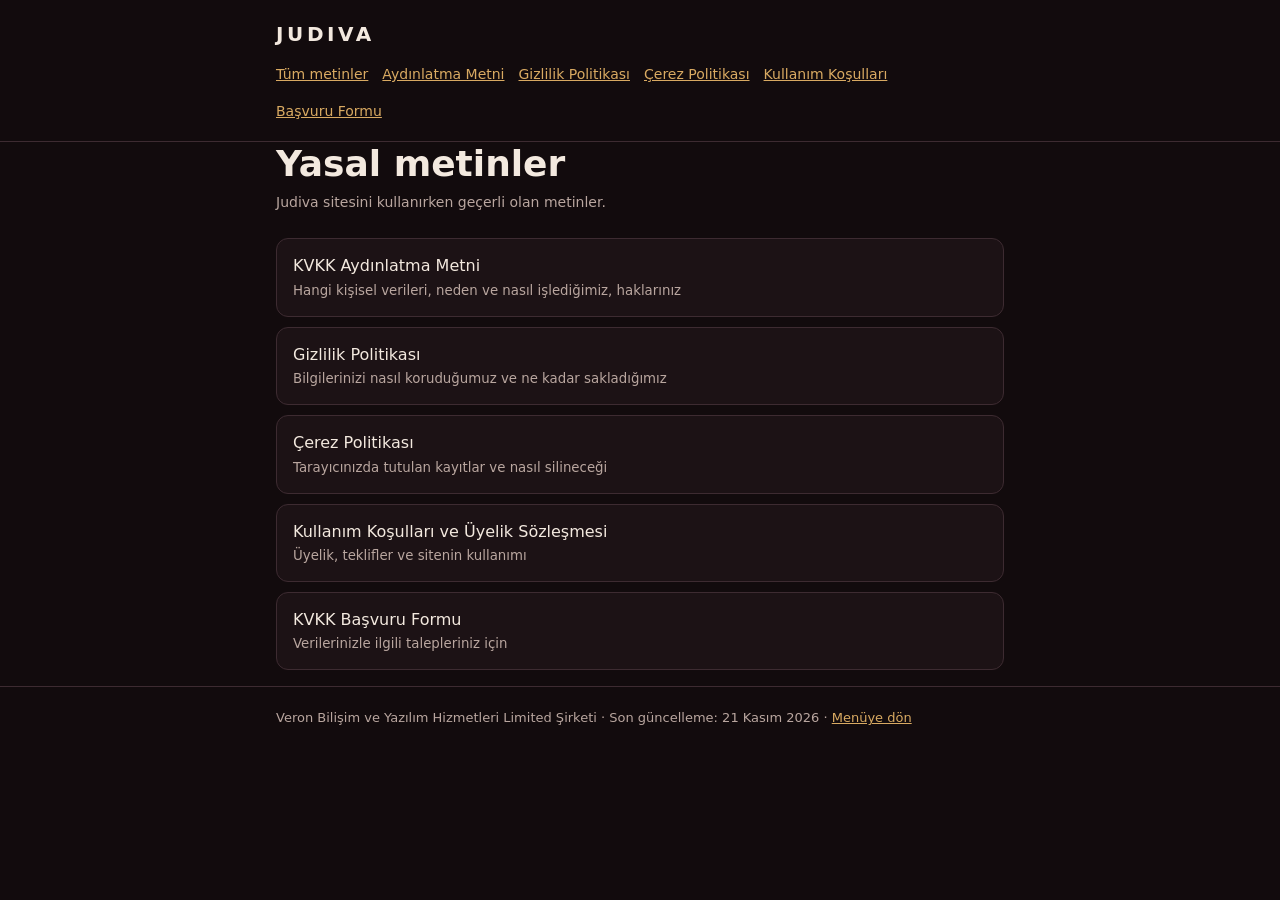
<file: yasal/index.html>
<!doctype html>
<html lang="tr">
<head>
<meta charset="utf-8">
<meta name="viewport" content="width=device-width, initial-scale=1">
<meta name="description" content="Judiva KVKK aydınlatma metni, gizlilik ve çerez politikası, kullanım koşulları.">
<meta name="theme-color" content="#120b0d">
<title>Yasal Metinler · Judiva</title>
<link rel="icon" href="../j-icon-192.png?v=2" type="image/png" sizes="192x192">
<link rel="stylesheet" href="yasal.css?v=2">
</head>
<body>
<header><div class="wrap"><a class="home" href="../#menu">JUDIVA</a><nav aria-label="Yasal metinler"><a href="./">Tüm metinler</a><a href="aydinlatma-metni.html">Aydınlatma Metni</a><a href="gizlilik-politikasi.html">Gizlilik Politikası</a><a href="cerez-politikasi.html">Çerez Politikası</a><a href="kullanim-kosullari.html">Kullanım Koşulları</a><a href="basvuru-formu.html">Başvuru Formu</a></nav></div></header>
<main class="wrap">
<h1>Yasal metinler</h1>
<p class="meta">Judiva sitesini kullanırken geçerli olan metinler.</p>
<ul class="list">
<li><a href="aydinlatma-metni.html">KVKK Aydınlatma Metni<small>Hangi kişisel verileri, neden ve nasıl işlediğimiz, haklarınız</small></a></li>
<li><a href="gizlilik-politikasi.html">Gizlilik Politikası<small>Bilgilerinizi nasıl koruduğumuz ve ne kadar sakladığımız</small></a></li>
<li><a href="cerez-politikasi.html">Çerez Politikası<small>Tarayıcınızda tutulan kayıtlar ve nasıl silineceği</small></a></li>
<li><a href="kullanim-kosullari.html">Kullanım Koşulları ve Üyelik Sözleşmesi<small>Üyelik, teklifler ve sitenin kullanımı</small></a></li>
<li><a href="basvuru-formu.html">KVKK Başvuru Formu<small>Verilerinizle ilgili talepleriniz için</small></a></li>
</ul>
</main>
<footer><div class="wrap"><span data-k="unvan">[Şirket unvanı]</span> · Son güncelleme: <span data-k="guncelleme"></span> · <a href="../#menu">Menüye dön</a></div></footer>
<script src="bilgiler.js?v=2"></script>
</body>
</html>
</file>
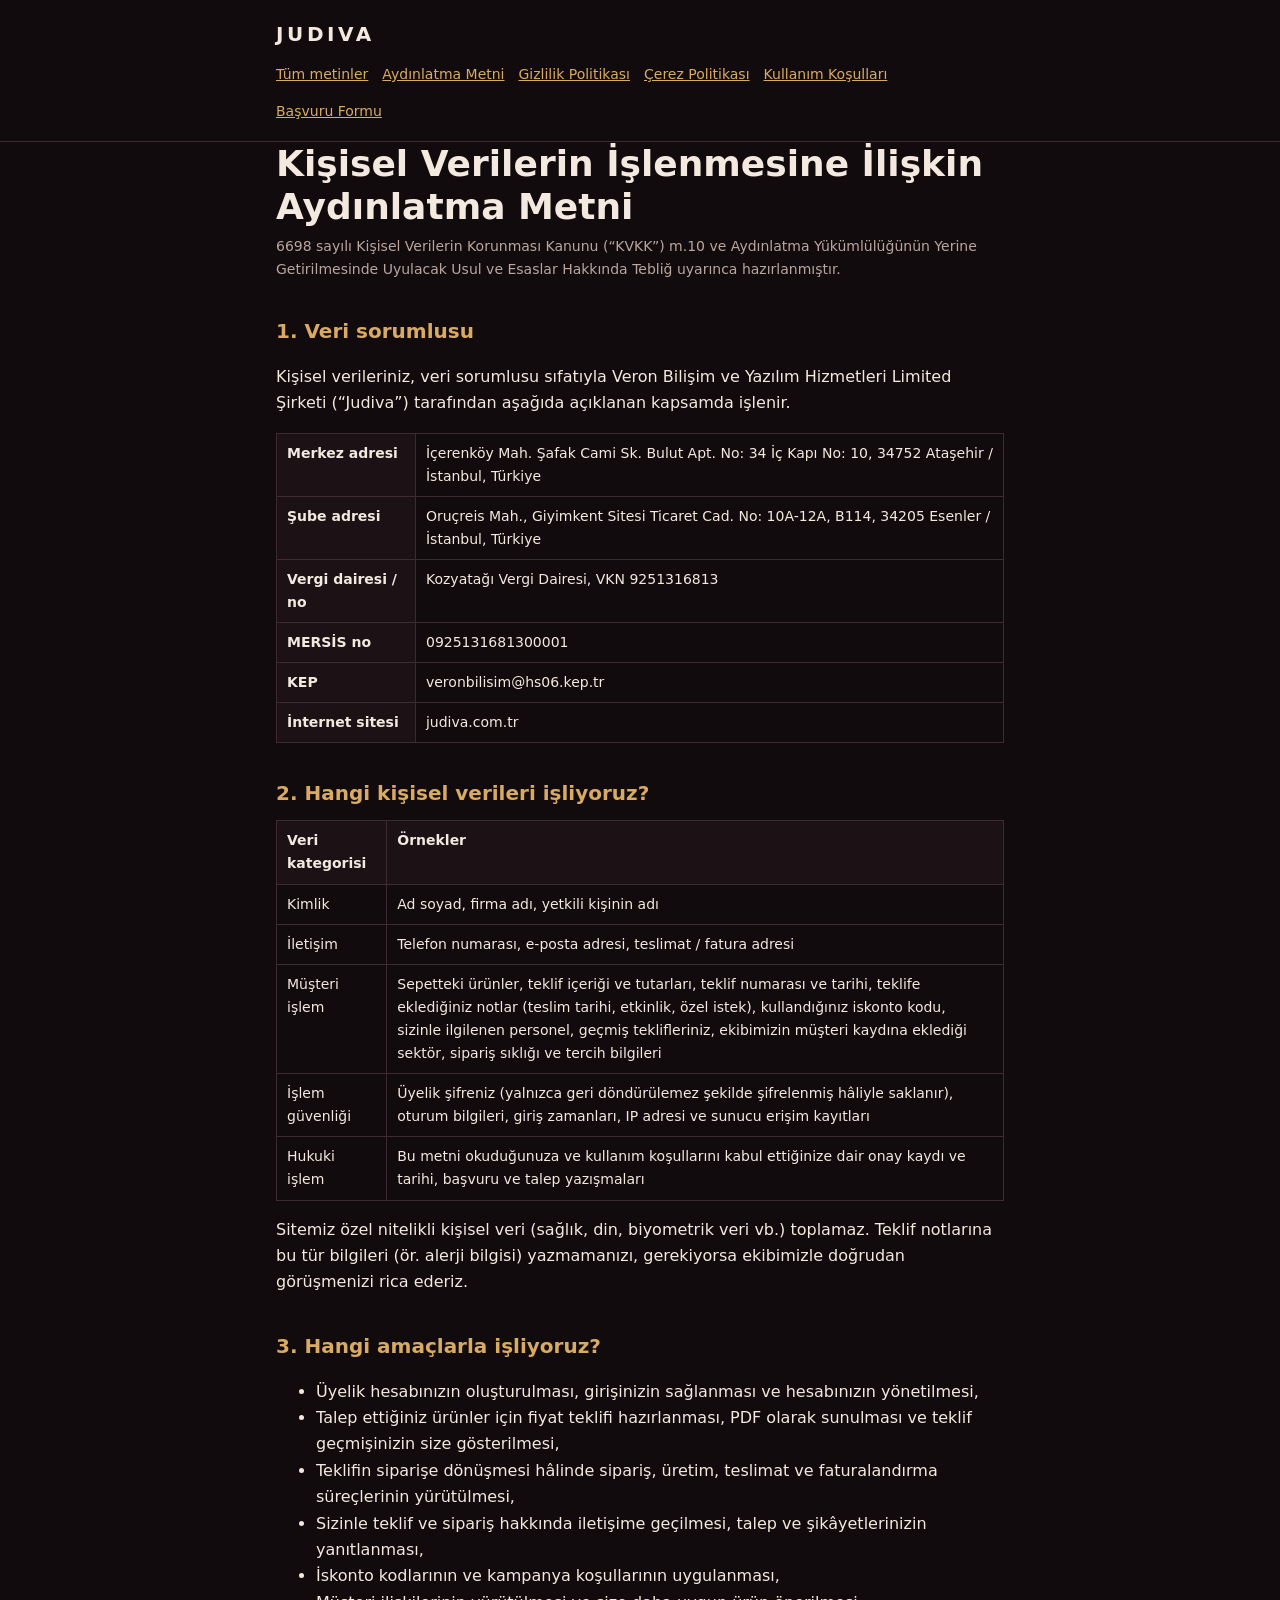
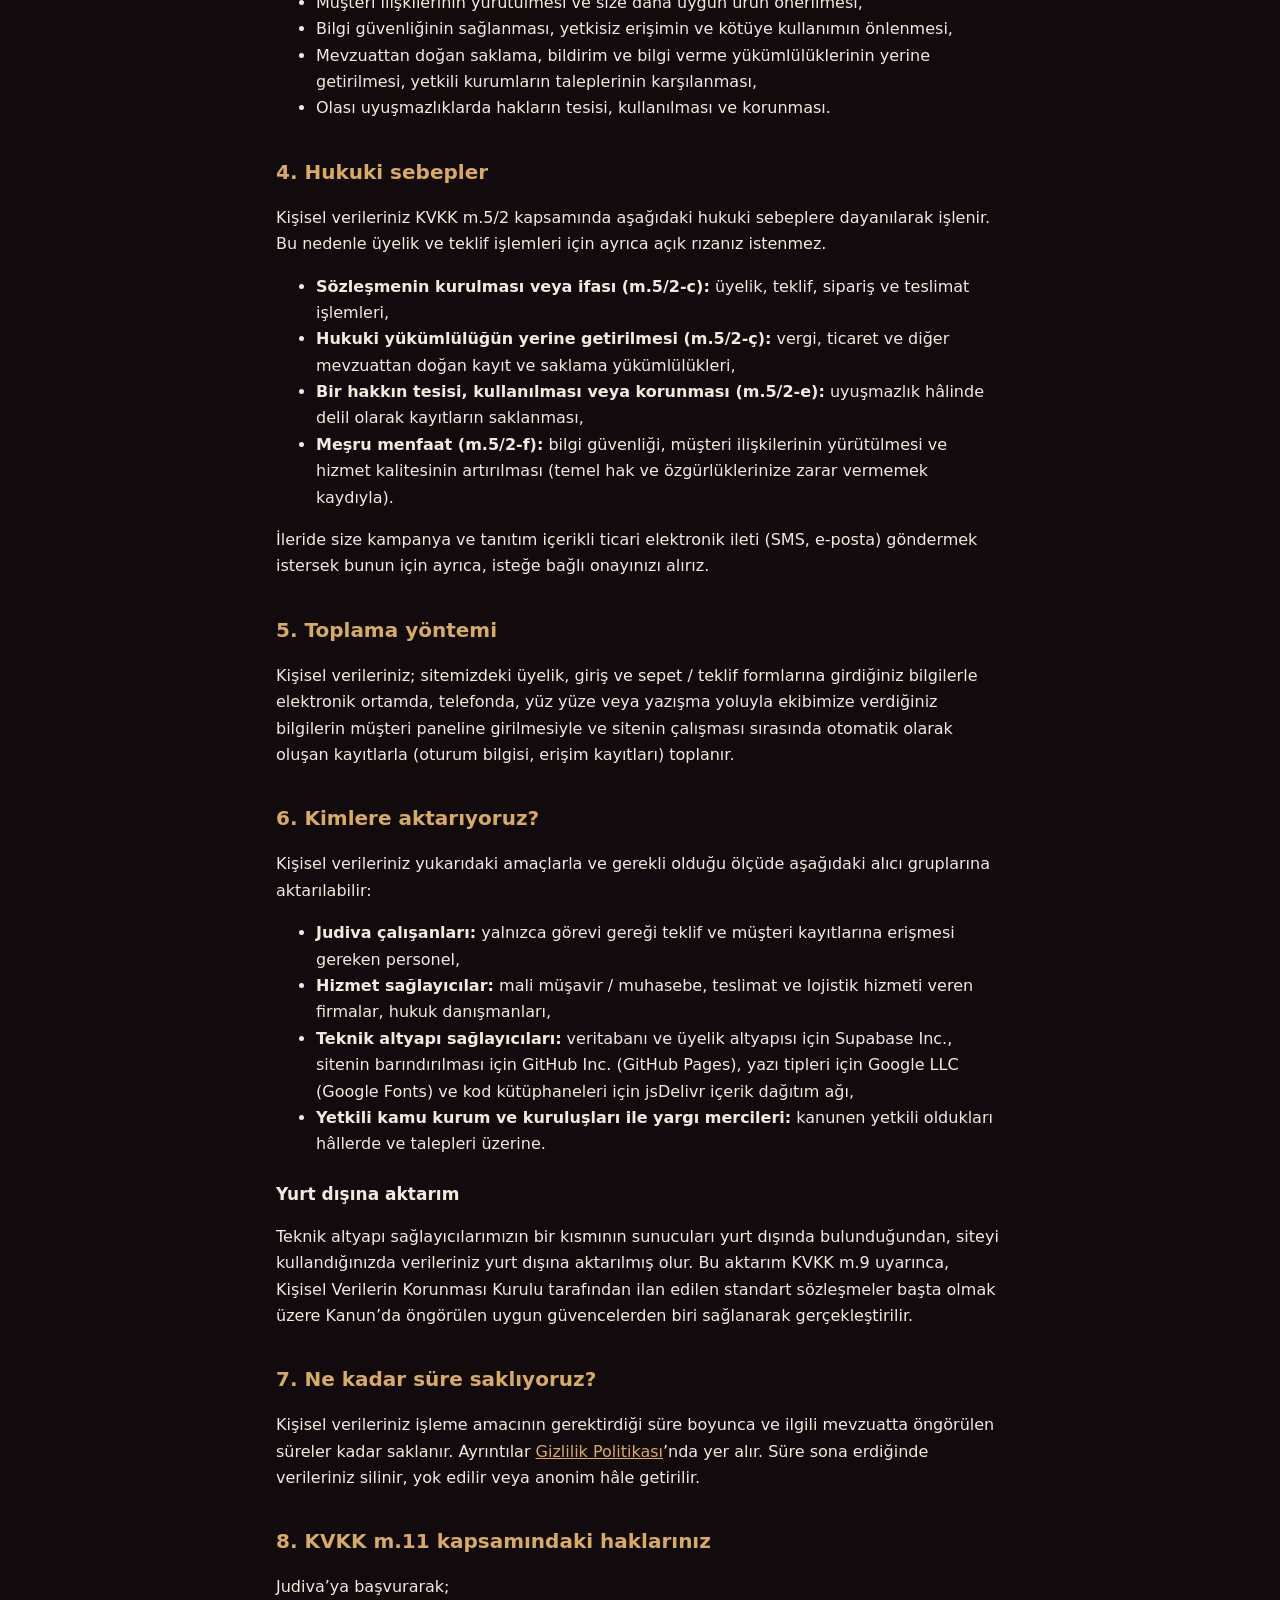
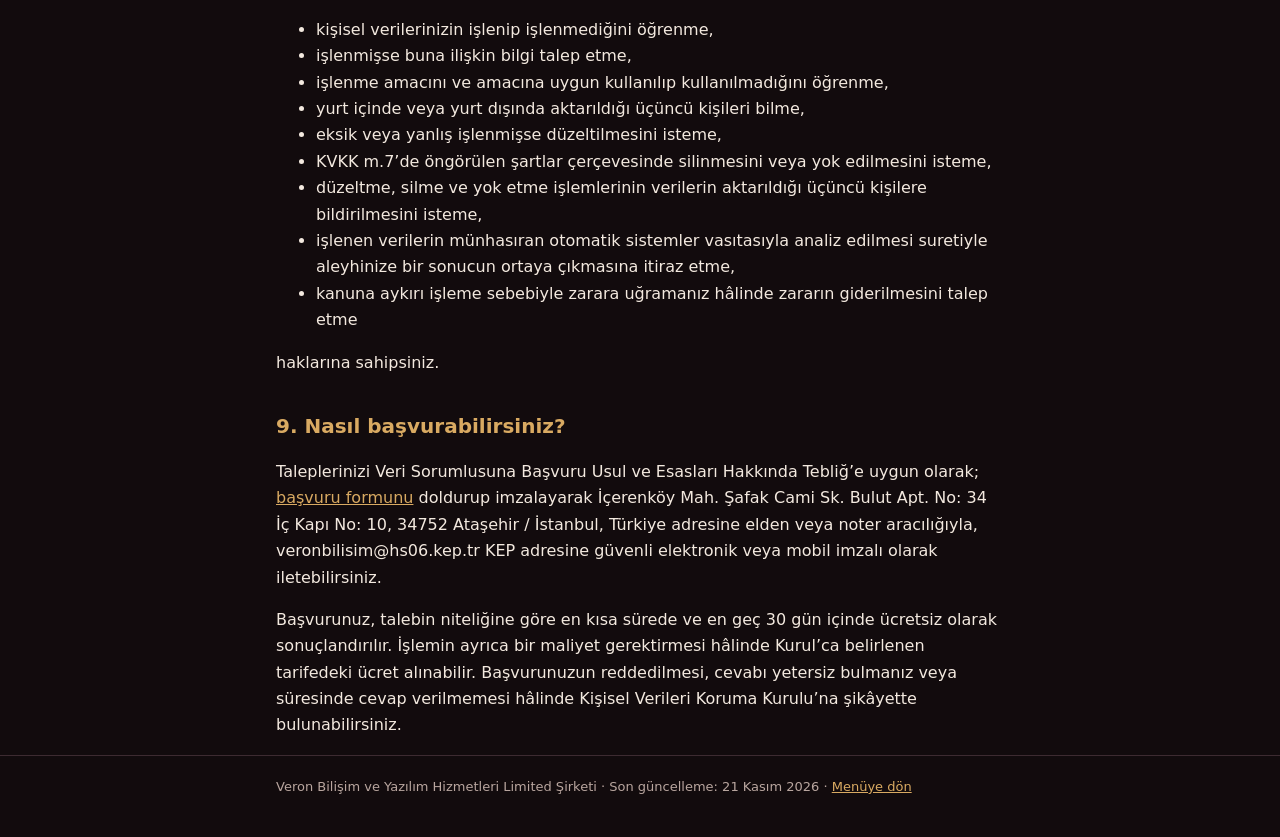
<file: yasal/aydinlatma-metni.html>
<!doctype html>
<html lang="tr">
<head>
<meta charset="utf-8">
<meta name="viewport" content="width=device-width, initial-scale=1">
<meta name="description" content="Judiva kişisel verilerin işlenmesine ilişkin aydınlatma metni (6698 sayılı KVKK m.10).">
<meta name="theme-color" content="#120b0d">
<title>KVKK Aydınlatma Metni · Judiva</title>
<link rel="icon" href="../j-icon-192.png?v=2" type="image/png" sizes="192x192">
<link rel="stylesheet" href="yasal.css?v=2">
</head>
<body>
<header><div class="wrap"><a class="home" href="../#menu">JUDIVA</a><nav aria-label="Yasal metinler"><a href="./">Tüm metinler</a><a href="aydinlatma-metni.html" aria-current="page">Aydınlatma Metni</a><a href="gizlilik-politikasi.html">Gizlilik Politikası</a><a href="cerez-politikasi.html">Çerez Politikası</a><a href="kullanim-kosullari.html">Kullanım Koşulları</a><a href="basvuru-formu.html">Başvuru Formu</a></nav></div></header>
<main class="wrap">
<h1>Kişisel Verilerin İşlenmesine İlişkin Aydınlatma Metni</h1>
<p class="meta">6698 sayılı Kişisel Verilerin Korunması Kanunu (“KVKK”) m.10 ve Aydınlatma Yükümlülüğünün Yerine Getirilmesinde Uyulacak Usul ve Esaslar Hakkında Tebliğ uyarınca hazırlanmıştır.</p>

<h2>1. Veri sorumlusu</h2>
<p>Kişisel verileriniz, veri sorumlusu sıfatıyla <span data-k="unvan">[Şirket unvanı]</span> (“Judiva”) tarafından aşağıda açıklanan kapsamda işlenir.</p>
<table>
<tr><th>Merkez adresi</th><td><span data-k="adres">[Adres]</span></td></tr>
<tr><th>Şube adresi</th><td><span data-k="sube">[Şube adresi]</span></td></tr>
<tr><th>Vergi dairesi / no</th><td><span data-k="vergi">[Vergi dairesi ve numarası]</span></td></tr>
<tr><th>MERSİS no</th><td><span data-k="mersis">[MERSİS no]</span></td></tr>
<tr><th>KEP</th><td><span data-k="kep">[KEP adresi]</span></td></tr>
<tr><th>İnternet sitesi</th><td>judiva.com.tr</td></tr>
</table>

<h2>2. Hangi kişisel verileri işliyoruz?</h2>
<table>
<tr><th>Veri kategorisi</th><th>Örnekler</th></tr>
<tr><td>Kimlik</td><td>Ad soyad, firma adı, yetkili kişinin adı</td></tr>
<tr><td>İletişim</td><td>Telefon numarası, e-posta adresi, teslimat / fatura adresi</td></tr>
<tr><td>Müşteri işlem</td><td>Sepetteki ürünler, teklif içeriği ve tutarları, teklif numarası ve tarihi, teklife eklediğiniz notlar (teslim tarihi, etkinlik, özel istek), kullandığınız iskonto kodu, sizinle ilgilenen personel, geçmiş teklifleriniz, ekibimizin müşteri kaydına eklediği sektör, sipariş sıklığı ve tercih bilgileri</td></tr>
<tr><td>İşlem güvenliği</td><td>Üyelik şifreniz (yalnızca geri döndürülemez şekilde şifrelenmiş hâliyle saklanır), oturum bilgileri, giriş zamanları, IP adresi ve sunucu erişim kayıtları</td></tr>
<tr><td>Hukuki işlem</td><td>Bu metni okuduğunuza ve kullanım koşullarını kabul ettiğinize dair onay kaydı ve tarihi, başvuru ve talep yazışmaları</td></tr>
</table>
<p>Sitemiz özel nitelikli kişisel veri (sağlık, din, biyometrik veri vb.) toplamaz. Teklif notlarına bu tür bilgileri (ör. alerji bilgisi) yazmamanızı, gerekiyorsa ekibimizle doğrudan görüşmenizi rica ederiz.</p>

<h2>3. Hangi amaçlarla işliyoruz?</h2>
<ul>
<li>Üyelik hesabınızın oluşturulması, girişinizin sağlanması ve hesabınızın yönetilmesi,</li>
<li>Talep ettiğiniz ürünler için fiyat teklifi hazırlanması, PDF olarak sunulması ve teklif geçmişinizin size gösterilmesi,</li>
<li>Teklifin siparişe dönüşmesi hâlinde sipariş, üretim, teslimat ve faturalandırma süreçlerinin yürütülmesi,</li>
<li>Sizinle teklif ve sipariş hakkında iletişime geçilmesi, talep ve şikâyetlerinizin yanıtlanması,</li>
<li>İskonto kodlarının ve kampanya koşullarının uygulanması,</li>
<li>Müşteri ilişkilerinin yürütülmesi ve size daha uygun ürün önerilmesi,</li>
<li>Bilgi güvenliğinin sağlanması, yetkisiz erişimin ve kötüye kullanımın önlenmesi,</li>
<li>Mevzuattan doğan saklama, bildirim ve bilgi verme yükümlülüklerinin yerine getirilmesi, yetkili kurumların taleplerinin karşılanması,</li>
<li>Olası uyuşmazlıklarda hakların tesisi, kullanılması ve korunması.</li>
</ul>

<h2>4. Hukuki sebepler</h2>
<p>Kişisel verileriniz KVKK m.5/2 kapsamında aşağıdaki hukuki sebeplere dayanılarak işlenir. Bu nedenle üyelik ve teklif işlemleri için ayrıca açık rızanız istenmez.</p>
<ul>
<li><b>Sözleşmenin kurulması veya ifası (m.5/2-c):</b> üyelik, teklif, sipariş ve teslimat işlemleri,</li>
<li><b>Hukuki yükümlülüğün yerine getirilmesi (m.5/2-ç):</b> vergi, ticaret ve diğer mevzuattan doğan kayıt ve saklama yükümlülükleri,</li>
<li><b>Bir hakkın tesisi, kullanılması veya korunması (m.5/2-e):</b> uyuşmazlık hâlinde delil olarak kayıtların saklanması,</li>
<li><b>Meşru menfaat (m.5/2-f):</b> bilgi güvenliği, müşteri ilişkilerinin yürütülmesi ve hizmet kalitesinin artırılması (temel hak ve özgürlüklerinize zarar vermemek kaydıyla).</li>
</ul>
<p>İleride size kampanya ve tanıtım içerikli ticari elektronik ileti (SMS, e-posta) göndermek istersek bunun için ayrıca, isteğe bağlı onayınızı alırız.</p>

<h2>5. Toplama yöntemi</h2>
<p>Kişisel verileriniz; sitemizdeki üyelik, giriş ve sepet / teklif formlarına girdiğiniz bilgilerle elektronik ortamda, telefonda, yüz yüze veya yazışma yoluyla ekibimize verdiğiniz bilgilerin müşteri paneline girilmesiyle ve sitenin çalışması sırasında otomatik olarak oluşan kayıtlarla (oturum bilgisi, erişim kayıtları) toplanır.</p>

<h2>6. Kimlere aktarıyoruz?</h2>
<p>Kişisel verileriniz yukarıdaki amaçlarla ve gerekli olduğu ölçüde aşağıdaki alıcı gruplarına aktarılabilir:</p>
<ul>
<li><b>Judiva çalışanları:</b> yalnızca görevi gereği teklif ve müşteri kayıtlarına erişmesi gereken personel,</li>
<li><b>Hizmet sağlayıcılar:</b> mali müşavir / muhasebe, teslimat ve lojistik hizmeti veren firmalar, hukuk danışmanları,</li>
<li><b>Teknik altyapı sağlayıcıları:</b> veritabanı ve üyelik altyapısı için Supabase Inc., sitenin barındırılması için GitHub Inc. (GitHub Pages), yazı tipleri için Google LLC (Google Fonts) ve kod kütüphaneleri için jsDelivr içerik dağıtım ağı,</li>
<li><b>Yetkili kamu kurum ve kuruluşları ile yargı mercileri:</b> kanunen yetkili oldukları hâllerde ve talepleri üzerine.</li>
</ul>
<h3>Yurt dışına aktarım</h3>
<p>Teknik altyapı sağlayıcılarımızın bir kısmının sunucuları yurt dışında bulunduğundan, siteyi kullandığınızda verileriniz yurt dışına aktarılmış olur. Bu aktarım KVKK m.9 uyarınca, Kişisel Verilerin Korunması Kurulu tarafından ilan edilen standart sözleşmeler başta olmak üzere Kanun’da öngörülen uygun güvencelerden biri sağlanarak gerçekleştirilir.</p>

<h2>7. Ne kadar süre saklıyoruz?</h2>
<p>Kişisel verileriniz işleme amacının gerektirdiği süre boyunca ve ilgili mevzuatta öngörülen süreler kadar saklanır. Ayrıntılar <a href="gizlilik-politikasi.html#saklama">Gizlilik Politikası</a>’nda yer alır. Süre sona erdiğinde verileriniz silinir, yok edilir veya anonim hâle getirilir.</p>

<h2>8. KVKK m.11 kapsamındaki haklarınız</h2>
<p>Judiva’ya başvurarak;</p>
<ul>
<li>kişisel verilerinizin işlenip işlenmediğini öğrenme,</li>
<li>işlenmişse buna ilişkin bilgi talep etme,</li>
<li>işlenme amacını ve amacına uygun kullanılıp kullanılmadığını öğrenme,</li>
<li>yurt içinde veya yurt dışında aktarıldığı üçüncü kişileri bilme,</li>
<li>eksik veya yanlış işlenmişse düzeltilmesini isteme,</li>
<li>KVKK m.7’de öngörülen şartlar çerçevesinde silinmesini veya yok edilmesini isteme,</li>
<li>düzeltme, silme ve yok etme işlemlerinin verilerin aktarıldığı üçüncü kişilere bildirilmesini isteme,</li>
<li>işlenen verilerin münhasıran otomatik sistemler vasıtasıyla analiz edilmesi suretiyle aleyhinize bir sonucun ortaya çıkmasına itiraz etme,</li>
<li>kanuna aykırı işleme sebebiyle zarara uğramanız hâlinde zararın giderilmesini talep etme</li>
</ul>
<p>haklarına sahipsiniz.</p>

<h2 id="basvuru">9. Nasıl başvurabilirsiniz?</h2>
<p>Taleplerinizi Veri Sorumlusuna Başvuru Usul ve Esasları Hakkında Tebliğ’e uygun olarak; <a href="basvuru-formu.html">başvuru formunu</a> doldurup imzalayarak <span data-k="adres">[Adres]</span> adresine elden veya noter aracılığıyla, <span data-k="kep">[KEP adresi]</span> KEP adresine güvenli elektronik veya mobil imzalı olarak iletebilirsiniz.</p>
<p>Başvurunuz, talebin niteliğine göre en kısa sürede ve en geç 30 gün içinde ücretsiz olarak sonuçlandırılır. İşlemin ayrıca bir maliyet gerektirmesi hâlinde Kurul’ca belirlenen tarifedeki ücret alınabilir. Başvurunuzun reddedilmesi, cevabı yetersiz bulmanız veya süresinde cevap verilmemesi hâlinde Kişisel Verileri Koruma Kurulu’na şikâyette bulunabilirsiniz.</p>
</main>
<footer><div class="wrap"><span data-k="unvan">[Şirket unvanı]</span> · Son güncelleme: <span data-k="guncelleme"></span> · <a href="../#menu">Menüye dön</a></div></footer>
<script src="bilgiler.js?v=2"></script>
</body>
</html>
</file>
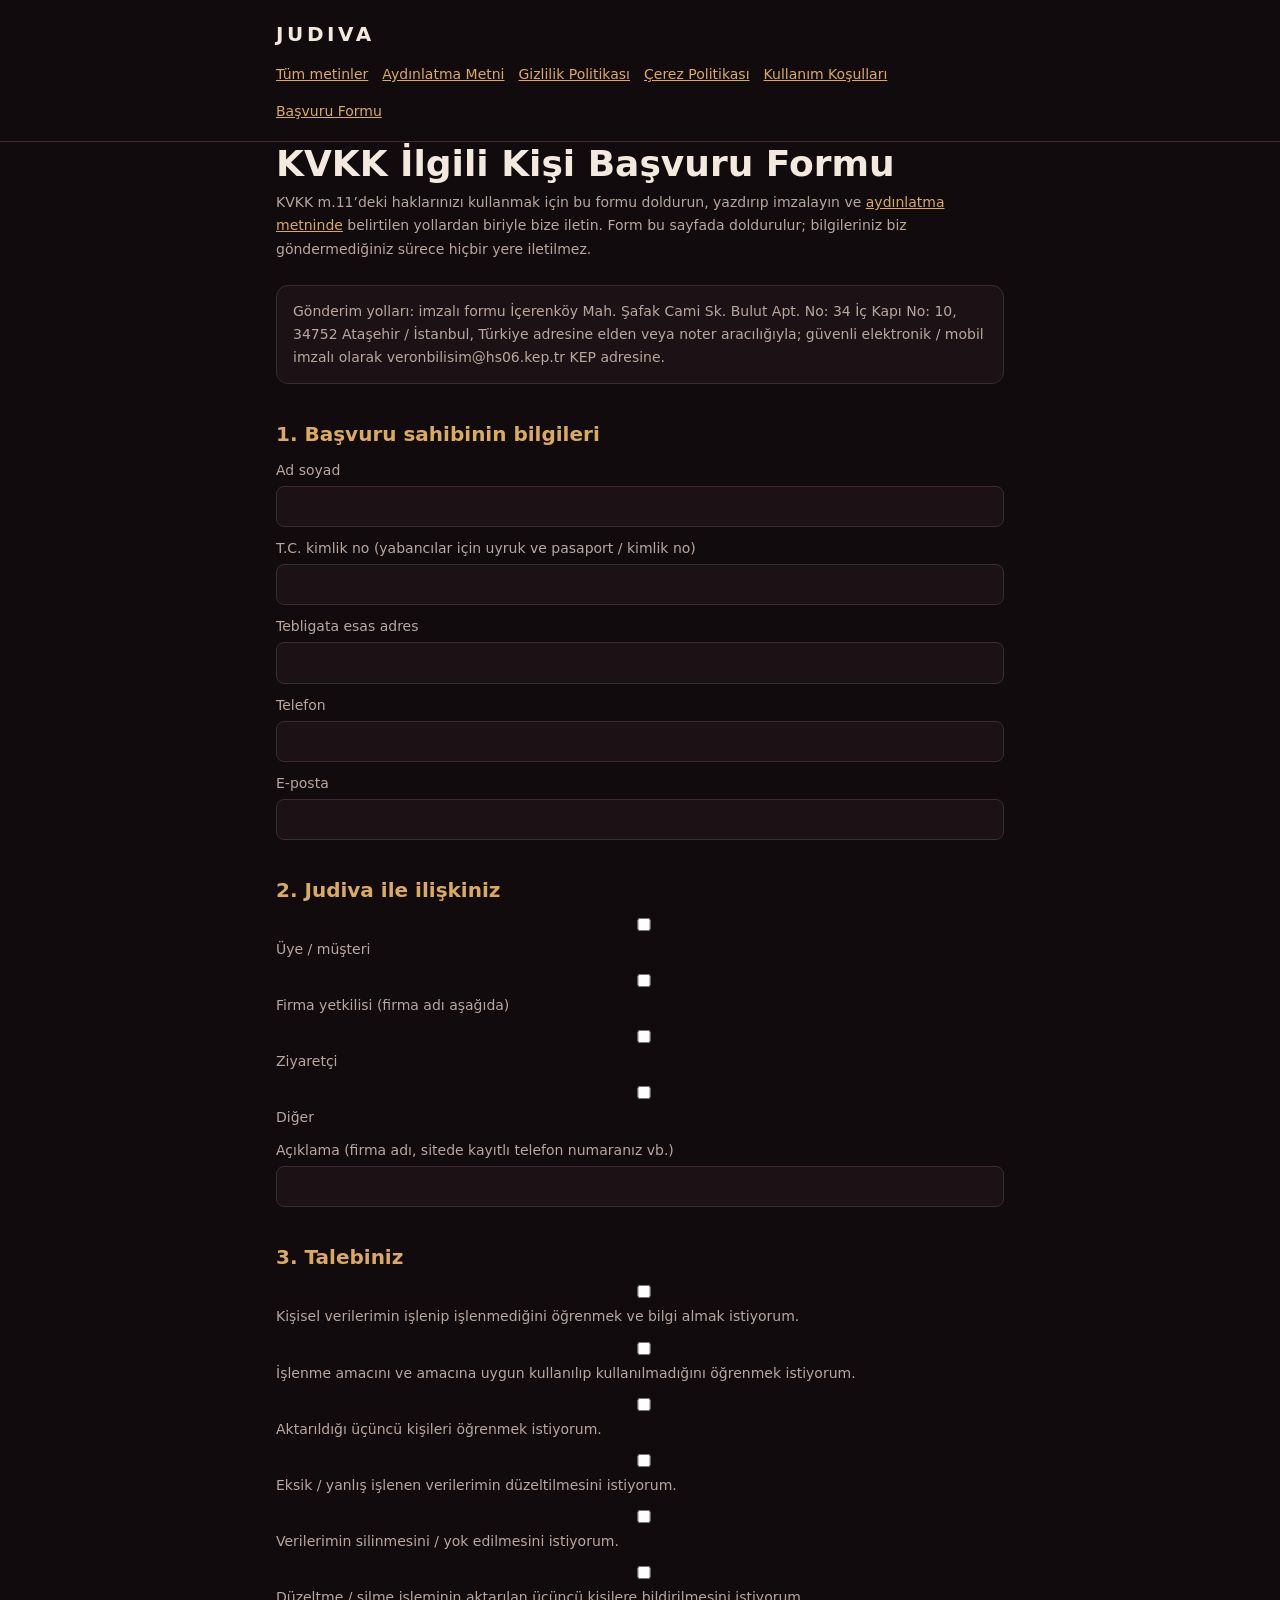
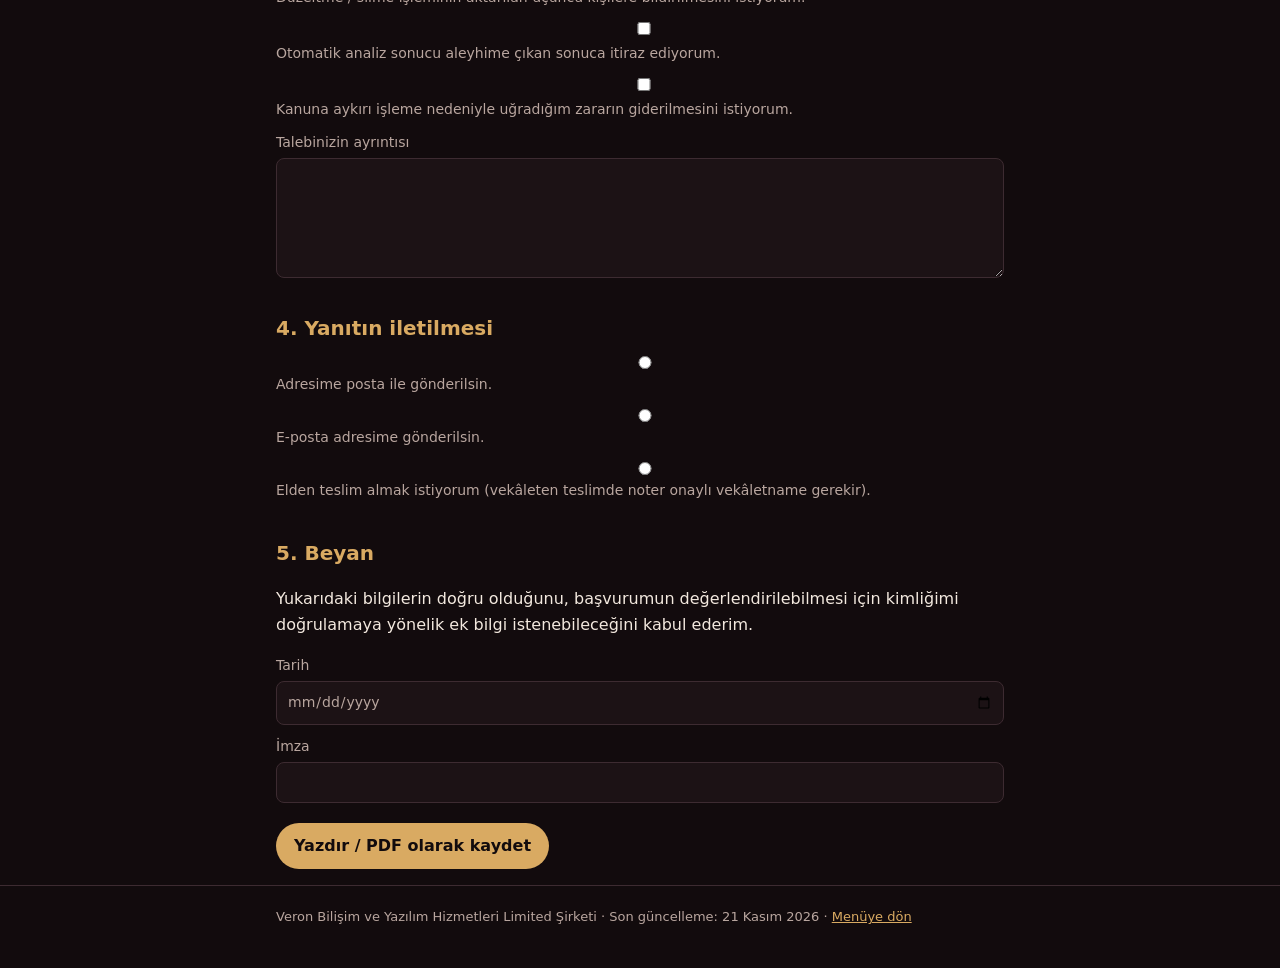
<file: yasal/basvuru-formu.html>
<!doctype html>
<html lang="tr">
<head>
<meta charset="utf-8">
<meta name="viewport" content="width=device-width, initial-scale=1">
<meta name="description" content="KVKK m.11 kapsamında veri sorumlusuna başvuru formu.">
<meta name="theme-color" content="#120b0d">
<title>KVKK Başvuru Formu · Judiva</title>
<link rel="icon" href="../j-icon-192.png?v=2" type="image/png" sizes="192x192">
<link rel="stylesheet" href="yasal.css?v=2">
</head>
<body>
<header><div class="wrap"><a class="home" href="../#menu">JUDIVA</a><nav aria-label="Yasal metinler"><a href="./">Tüm metinler</a><a href="aydinlatma-metni.html">Aydınlatma Metni</a><a href="gizlilik-politikasi.html">Gizlilik Politikası</a><a href="cerez-politikasi.html">Çerez Politikası</a><a href="kullanim-kosullari.html">Kullanım Koşulları</a><a href="basvuru-formu.html" aria-current="page">Başvuru Formu</a></nav></div></header>
<main class="wrap">
<h1>KVKK İlgili Kişi Başvuru Formu</h1>
<p class="meta">KVKK m.11’deki haklarınızı kullanmak için bu formu doldurun, yazdırıp imzalayın ve <a href="aydinlatma-metni.html#basvuru">aydınlatma metninde</a> belirtilen yollardan biriyle bize iletin. Form bu sayfada doldurulur; bilgileriniz biz göndermediğiniz sürece hiçbir yere iletilmez.</p>

<div class="note no-print">Gönderim yolları: imzalı formu <span data-k="adres">[Adres]</span> adresine elden veya noter aracılığıyla; güvenli elektronik / mobil imzalı olarak <span data-k="kep">[KEP adresi]</span> KEP adresine.</div>

<h2>1. Başvuru sahibinin bilgileri</h2>
<div class="form-grid">
<label>Ad soyad<input autocomplete="name"></label>
<label>T.C. kimlik no (yabancılar için uyruk ve pasaport / kimlik no)<input inputmode="numeric"></label>
<label>Tebligata esas adres<input autocomplete="street-address"></label>
<label>Telefon<input inputmode="tel" autocomplete="tel"></label>
<label>E-posta<input inputmode="email" autocomplete="email"></label>
</div>

<h2>2. Judiva ile ilişkiniz</h2>
<div class="form-grid">
<label class="chk"><input type="checkbox"> Üye / müşteri</label>
<label class="chk"><input type="checkbox"> Firma yetkilisi (firma adı aşağıda)</label>
<label class="chk"><input type="checkbox"> Ziyaretçi</label>
<label class="chk"><input type="checkbox"> Diğer</label>
<label>Açıklama (firma adı, sitede kayıtlı telefon numaranız vb.)<input></label>
</div>

<h2>3. Talebiniz</h2>
<div class="form-grid">
<label class="chk"><input type="checkbox"> Kişisel verilerimin işlenip işlenmediğini öğrenmek ve bilgi almak istiyorum.</label>
<label class="chk"><input type="checkbox"> İşlenme amacını ve amacına uygun kullanılıp kullanılmadığını öğrenmek istiyorum.</label>
<label class="chk"><input type="checkbox"> Aktarıldığı üçüncü kişileri öğrenmek istiyorum.</label>
<label class="chk"><input type="checkbox"> Eksik / yanlış işlenen verilerimin düzeltilmesini istiyorum.</label>
<label class="chk"><input type="checkbox"> Verilerimin silinmesini / yok edilmesini istiyorum.</label>
<label class="chk"><input type="checkbox"> Düzeltme / silme işleminin aktarılan üçüncü kişilere bildirilmesini istiyorum.</label>
<label class="chk"><input type="checkbox"> Otomatik analiz sonucu aleyhime çıkan sonuca itiraz ediyorum.</label>
<label class="chk"><input type="checkbox"> Kanuna aykırı işleme nedeniyle uğradığım zararın giderilmesini istiyorum.</label>
<label>Talebinizin ayrıntısı<textarea></textarea></label>
</div>

<h2>4. Yanıtın iletilmesi</h2>
<div class="form-grid">
<label class="chk"><input type="radio" name="yanit"> Adresime posta ile gönderilsin.</label>
<label class="chk"><input type="radio" name="yanit"> E-posta adresime gönderilsin.</label>
<label class="chk"><input type="radio" name="yanit"> Elden teslim almak istiyorum (vekâleten teslimde noter onaylı vekâletname gerekir).</label>
</div>

<h2>5. Beyan</h2>
<p>Yukarıdaki bilgilerin doğru olduğunu, başvurumun değerlendirilebilmesi için kimliğimi doğrulamaya yönelik ek bilgi istenebileceğini kabul ederim.</p>
<div class="form-grid">
<label>Tarih<input type="date"></label>
<label>İmza<input></label>
</div>
<p class="no-print" style="margin-top:20px"><button class="btn" type="button" onclick="print()">Yazdır / PDF olarak kaydet</button></p>
</main>
<footer><div class="wrap"><span data-k="unvan">[Şirket unvanı]</span> · Son güncelleme: <span data-k="guncelleme"></span> · <a href="../#menu">Menüye dön</a></div></footer>
<script src="bilgiler.js?v=2"></script>
</body>
</html>
</file>
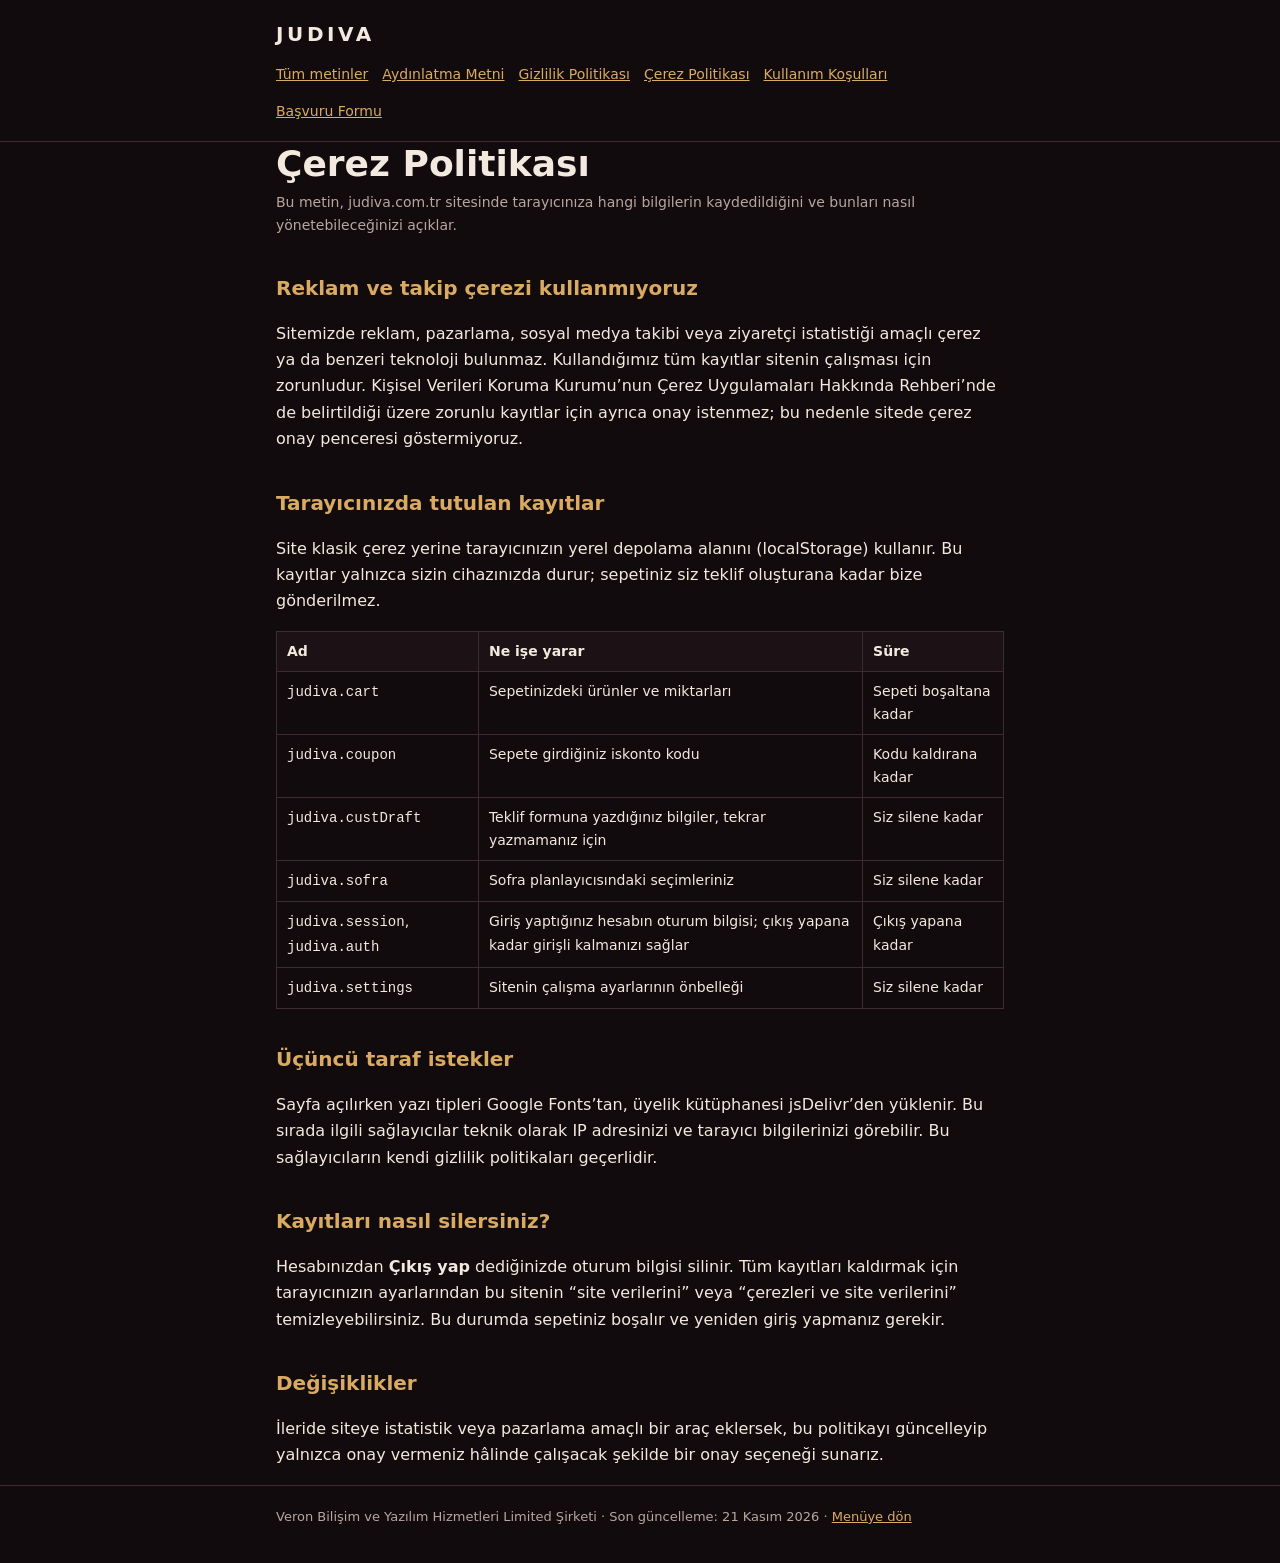
<file: yasal/cerez-politikasi.html>
<!doctype html>
<html lang="tr">
<head>
<meta charset="utf-8">
<meta name="viewport" content="width=device-width, initial-scale=1">
<meta name="description" content="Judiva sitesinde kullanılan çerezler ve tarayıcı depolama alanları.">
<meta name="theme-color" content="#120b0d">
<title>Çerez Politikası · Judiva</title>
<link rel="icon" href="../j-icon-192.png?v=2" type="image/png" sizes="192x192">
<link rel="stylesheet" href="yasal.css?v=2">
</head>
<body>
<header><div class="wrap"><a class="home" href="../#menu">JUDIVA</a><nav aria-label="Yasal metinler"><a href="./">Tüm metinler</a><a href="aydinlatma-metni.html">Aydınlatma Metni</a><a href="gizlilik-politikasi.html">Gizlilik Politikası</a><a href="cerez-politikasi.html" aria-current="page">Çerez Politikası</a><a href="kullanim-kosullari.html">Kullanım Koşulları</a><a href="basvuru-formu.html">Başvuru Formu</a></nav></div></header>
<main class="wrap">
<h1>Çerez Politikası</h1>
<p class="meta">Bu metin, judiva.com.tr sitesinde tarayıcınıza hangi bilgilerin kaydedildiğini ve bunları nasıl yönetebileceğinizi açıklar.</p>

<h2>Reklam ve takip çerezi kullanmıyoruz</h2>
<p>Sitemizde reklam, pazarlama, sosyal medya takibi veya ziyaretçi istatistiği amaçlı çerez ya da benzeri teknoloji bulunmaz. Kullandığımız tüm kayıtlar sitenin çalışması için zorunludur. Kişisel Verileri Koruma Kurumu’nun Çerez Uygulamaları Hakkında Rehberi’nde de belirtildiği üzere zorunlu kayıtlar için ayrıca onay istenmez; bu nedenle sitede çerez onay penceresi göstermiyoruz.</p>

<h2>Tarayıcınızda tutulan kayıtlar</h2>
<p>Site klasik çerez yerine tarayıcınızın yerel depolama alanını (localStorage) kullanır. Bu kayıtlar yalnızca sizin cihazınızda durur; sepetiniz siz teklif oluşturana kadar bize gönderilmez.</p>
<table>
<tr><th>Ad</th><th>Ne işe yarar</th><th>Süre</th></tr>
<tr><td><code>judiva.cart</code></td><td>Sepetinizdeki ürünler ve miktarları</td><td>Sepeti boşaltana kadar</td></tr>
<tr><td><code>judiva.coupon</code></td><td>Sepete girdiğiniz iskonto kodu</td><td>Kodu kaldırana kadar</td></tr>
<tr><td><code>judiva.custDraft</code></td><td>Teklif formuna yazdığınız bilgiler, tekrar yazmamanız için</td><td>Siz silene kadar</td></tr>
<tr><td><code>judiva.sofra</code></td><td>Sofra planlayıcısındaki seçimleriniz</td><td>Siz silene kadar</td></tr>
<tr><td><code>judiva.session</code>, <code>judiva.auth</code></td><td>Giriş yaptığınız hesabın oturum bilgisi; çıkış yapana kadar girişli kalmanızı sağlar</td><td>Çıkış yapana kadar</td></tr>
<tr><td><code>judiva.settings</code></td><td>Sitenin çalışma ayarlarının önbelleği</td><td>Siz silene kadar</td></tr>
</table>

<h2>Üçüncü taraf istekler</h2>
<p>Sayfa açılırken yazı tipleri Google Fonts’tan, üyelik kütüphanesi jsDelivr’den yüklenir. Bu sırada ilgili sağlayıcılar teknik olarak IP adresinizi ve tarayıcı bilgilerinizi görebilir. Bu sağlayıcıların kendi gizlilik politikaları geçerlidir.</p>

<h2>Kayıtları nasıl silersiniz?</h2>
<p>Hesabınızdan <b>Çıkış yap</b> dediğinizde oturum bilgisi silinir. Tüm kayıtları kaldırmak için tarayıcınızın ayarlarından bu sitenin “site verilerini” veya “çerezleri ve site verilerini” temizleyebilirsiniz. Bu durumda sepetiniz boşalır ve yeniden giriş yapmanız gerekir.</p>

<h2>Değişiklikler</h2>
<p>İleride siteye istatistik veya pazarlama amaçlı bir araç eklersek, bu politikayı güncelleyip yalnızca onay vermeniz hâlinde çalışacak şekilde bir onay seçeneği sunarız.</p>
</main>
<footer><div class="wrap"><span data-k="unvan">[Şirket unvanı]</span> · Son güncelleme: <span data-k="guncelleme"></span> · <a href="../#menu">Menüye dön</a></div></footer>
<script src="bilgiler.js?v=2"></script>
</body>
</html>
</file>
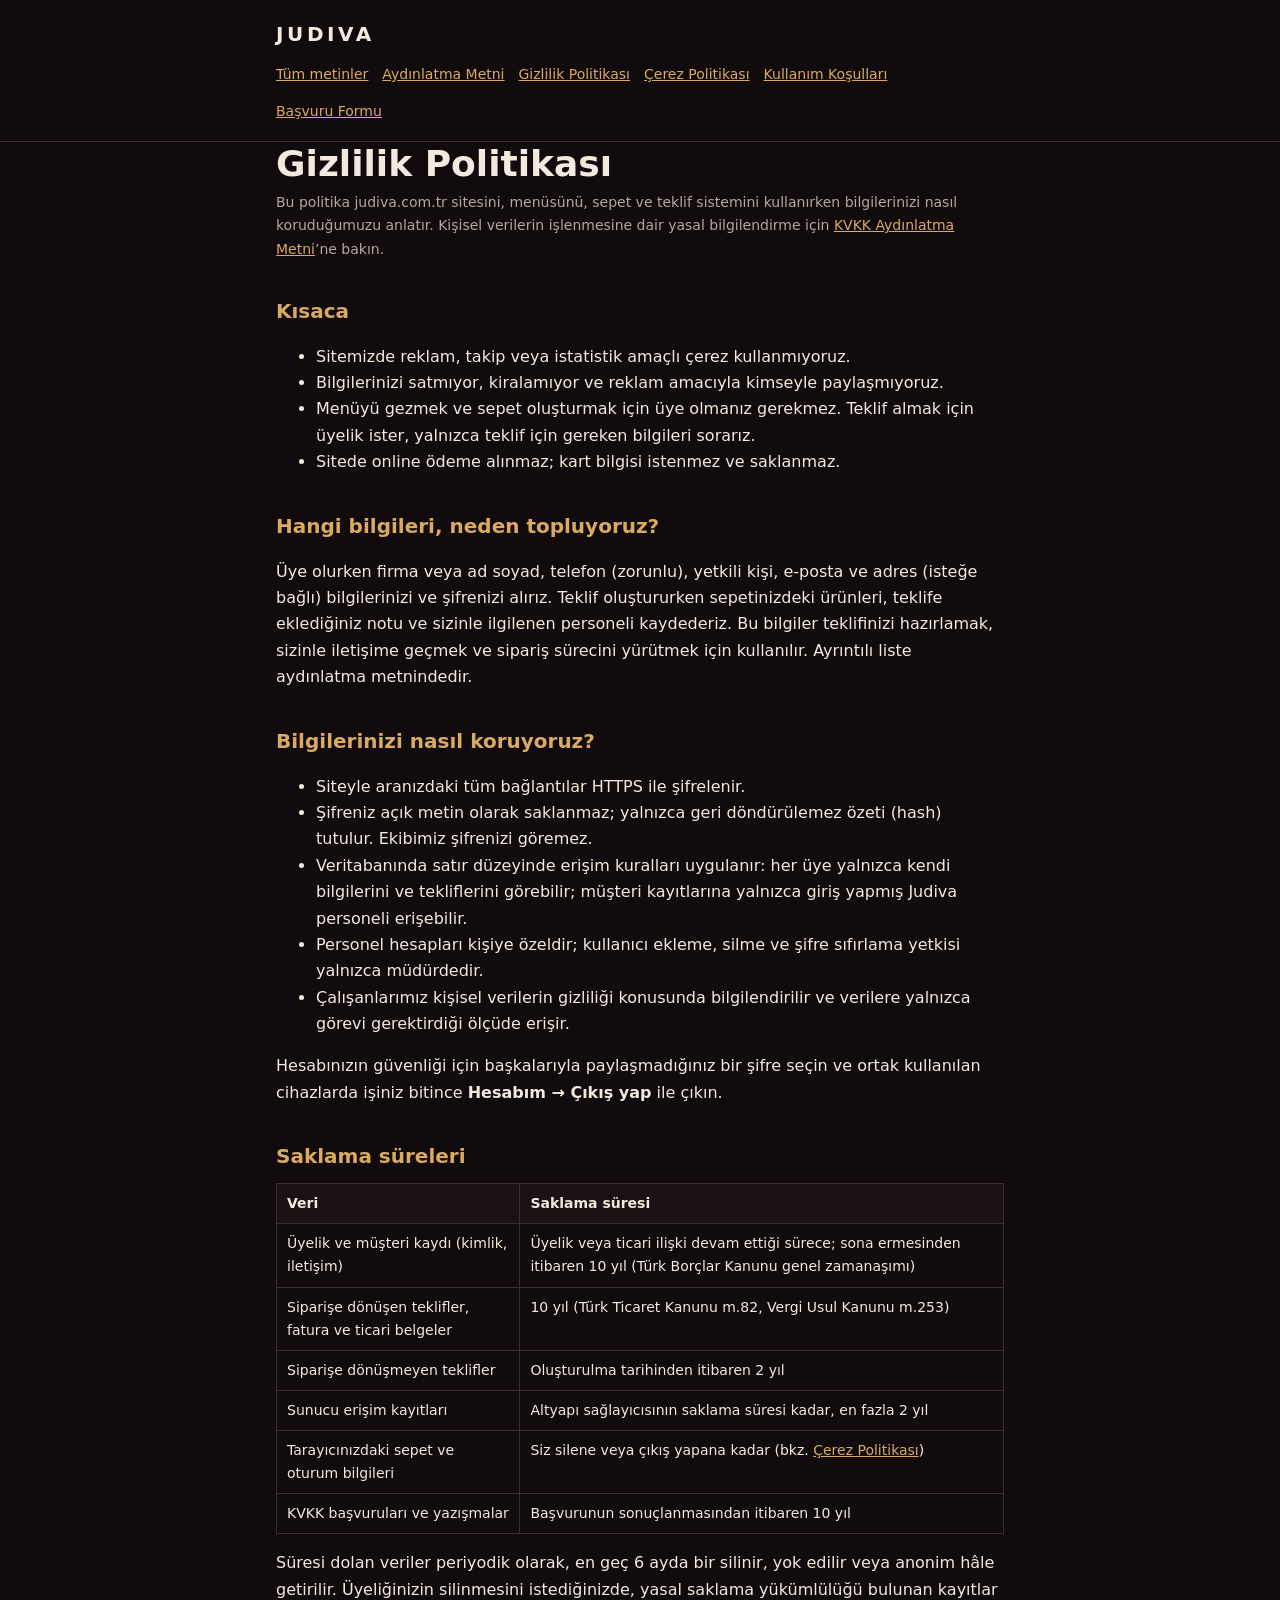
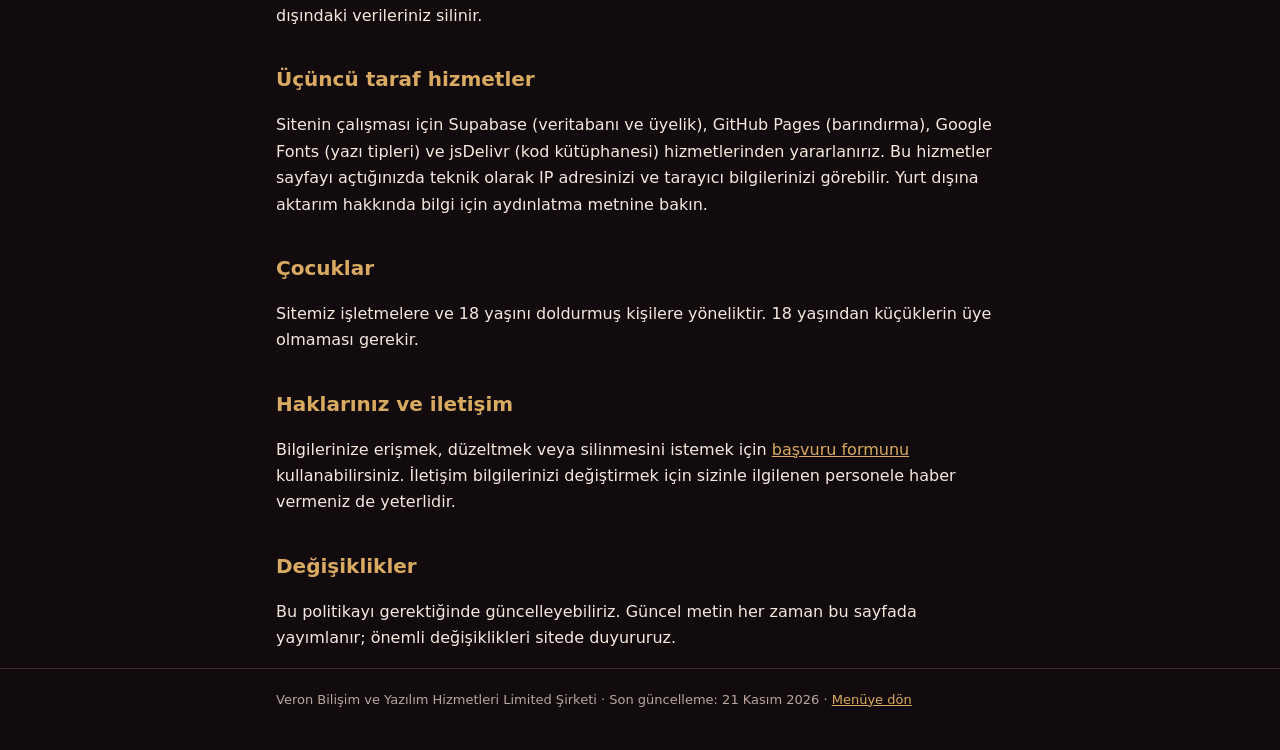
<file: yasal/gizlilik-politikasi.html>
<!doctype html>
<html lang="tr">
<head>
<meta charset="utf-8">
<meta name="viewport" content="width=device-width, initial-scale=1">
<meta name="description" content="Judiva sitesinde kişisel verilerin nasıl korunduğu, saklandığı ve silindiği.">
<meta name="theme-color" content="#120b0d">
<title>Gizlilik Politikası · Judiva</title>
<link rel="icon" href="../j-icon-192.png?v=2" type="image/png" sizes="192x192">
<link rel="stylesheet" href="yasal.css?v=2">
</head>
<body>
<header><div class="wrap"><a class="home" href="../#menu">JUDIVA</a><nav aria-label="Yasal metinler"><a href="./">Tüm metinler</a><a href="aydinlatma-metni.html">Aydınlatma Metni</a><a href="gizlilik-politikasi.html" aria-current="page">Gizlilik Politikası</a><a href="cerez-politikasi.html">Çerez Politikası</a><a href="kullanim-kosullari.html">Kullanım Koşulları</a><a href="basvuru-formu.html">Başvuru Formu</a></nav></div></header>
<main class="wrap">
<h1>Gizlilik Politikası</h1>
<p class="meta">Bu politika judiva.com.tr sitesini, menüsünü, sepet ve teklif sistemini kullanırken bilgilerinizi nasıl koruduğumuzu anlatır. Kişisel verilerin işlenmesine dair yasal bilgilendirme için <a href="aydinlatma-metni.html">KVKK Aydınlatma Metni</a>’ne bakın.</p>

<h2>Kısaca</h2>
<ul>
<li>Sitemizde reklam, takip veya istatistik amaçlı çerez kullanmıyoruz.</li>
<li>Bilgilerinizi satmıyor, kiralamıyor ve reklam amacıyla kimseyle paylaşmıyoruz.</li>
<li>Menüyü gezmek ve sepet oluşturmak için üye olmanız gerekmez. Teklif almak için üyelik ister, yalnızca teklif için gereken bilgileri sorarız.</li>
<li>Sitede online ödeme alınmaz; kart bilgisi istenmez ve saklanmaz.</li>
</ul>

<h2>Hangi bilgileri, neden topluyoruz?</h2>
<p>Üye olurken firma veya ad soyad, telefon (zorunlu), yetkili kişi, e-posta ve adres (isteğe bağlı) bilgilerinizi ve şifrenizi alırız. Teklif oluştururken sepetinizdeki ürünleri, teklife eklediğiniz notu ve sizinle ilgilenen personeli kaydederiz. Bu bilgiler teklifinizi hazırlamak, sizinle iletişime geçmek ve sipariş sürecini yürütmek için kullanılır. Ayrıntılı liste aydınlatma metnindedir.</p>

<h2>Bilgilerinizi nasıl koruyoruz?</h2>
<ul>
<li>Siteyle aranızdaki tüm bağlantılar HTTPS ile şifrelenir.</li>
<li>Şifreniz açık metin olarak saklanmaz; yalnızca geri döndürülemez özeti (hash) tutulur. Ekibimiz şifrenizi göremez.</li>
<li>Veritabanında satır düzeyinde erişim kuralları uygulanır: her üye yalnızca kendi bilgilerini ve tekliflerini görebilir; müşteri kayıtlarına yalnızca giriş yapmış Judiva personeli erişebilir.</li>
<li>Personel hesapları kişiye özeldir; kullanıcı ekleme, silme ve şifre sıfırlama yetkisi yalnızca müdürdedir.</li>
<li>Çalışanlarımız kişisel verilerin gizliliği konusunda bilgilendirilir ve verilere yalnızca görevi gerektirdiği ölçüde erişir.</li>
</ul>
<p>Hesabınızın güvenliği için başkalarıyla paylaşmadığınız bir şifre seçin ve ortak kullanılan cihazlarda işiniz bitince <b>Hesabım → Çıkış yap</b> ile çıkın.</p>

<h2 id="saklama">Saklama süreleri</h2>
<table>
<tr><th>Veri</th><th>Saklama süresi</th></tr>
<tr><td>Üyelik ve müşteri kaydı (kimlik, iletişim)</td><td>Üyelik veya ticari ilişki devam ettiği sürece; sona ermesinden itibaren 10 yıl (Türk Borçlar Kanunu genel zamanaşımı)</td></tr>
<tr><td>Siparişe dönüşen teklifler, fatura ve ticari belgeler</td><td>10 yıl (Türk Ticaret Kanunu m.82, Vergi Usul Kanunu m.253)</td></tr>
<tr><td>Siparişe dönüşmeyen teklifler</td><td>Oluşturulma tarihinden itibaren 2 yıl</td></tr>
<tr><td>Sunucu erişim kayıtları</td><td>Altyapı sağlayıcısının saklama süresi kadar, en fazla 2 yıl</td></tr>
<tr><td>Tarayıcınızdaki sepet ve oturum bilgileri</td><td>Siz silene veya çıkış yapana kadar (bkz. <a href="cerez-politikasi.html">Çerez Politikası</a>)</td></tr>
<tr><td>KVKK başvuruları ve yazışmalar</td><td>Başvurunun sonuçlanmasından itibaren 10 yıl</td></tr>
</table>
<p>Süresi dolan veriler periyodik olarak, en geç 6 ayda bir silinir, yok edilir veya anonim hâle getirilir. Üyeliğinizin silinmesini istediğinizde, yasal saklama yükümlülüğü bulunan kayıtlar dışındaki verileriniz silinir.</p>

<h2>Üçüncü taraf hizmetler</h2>
<p>Sitenin çalışması için Supabase (veritabanı ve üyelik), GitHub Pages (barındırma), Google Fonts (yazı tipleri) ve jsDelivr (kod kütüphanesi) hizmetlerinden yararlanırız. Bu hizmetler sayfayı açtığınızda teknik olarak IP adresinizi ve tarayıcı bilgilerinizi görebilir. Yurt dışına aktarım hakkında bilgi için aydınlatma metnine bakın.</p>

<h2>Çocuklar</h2>
<p>Sitemiz işletmelere ve 18 yaşını doldurmuş kişilere yöneliktir. 18 yaşından küçüklerin üye olmaması gerekir.</p>

<h2>Haklarınız ve iletişim</h2>
<p>Bilgilerinize erişmek, düzeltmek veya silinmesini istemek için <a href="basvuru-formu.html">başvuru formunu</a> kullanabilirsiniz. İletişim bilgilerinizi değiştirmek için sizinle ilgilenen personele haber vermeniz de yeterlidir.</p>

<h2>Değişiklikler</h2>
<p>Bu politikayı gerektiğinde güncelleyebiliriz. Güncel metin her zaman bu sayfada yayımlanır; önemli değişiklikleri sitede duyururuz.</p>
</main>
<footer><div class="wrap"><span data-k="unvan">[Şirket unvanı]</span> · Son güncelleme: <span data-k="guncelleme"></span> · <a href="../#menu">Menüye dön</a></div></footer>
<script src="bilgiler.js?v=2"></script>
</body>
</html>
</file>
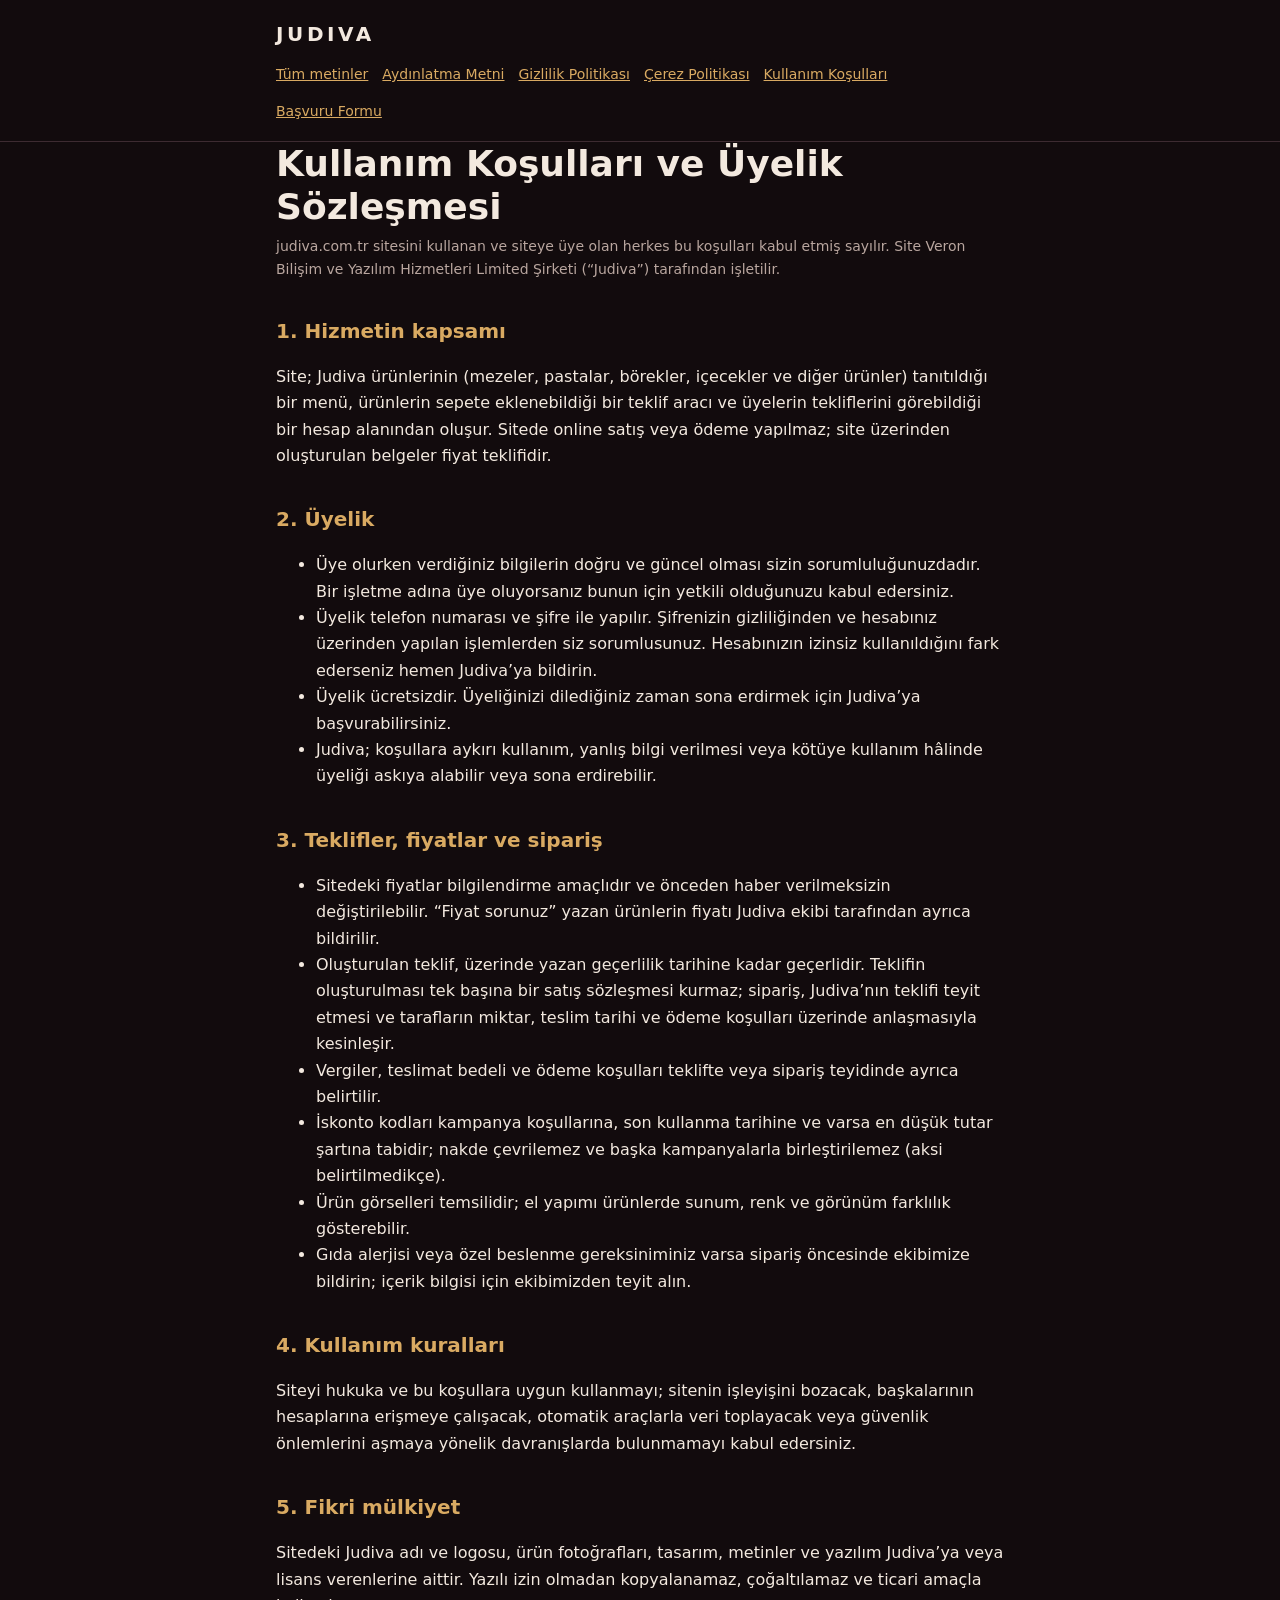
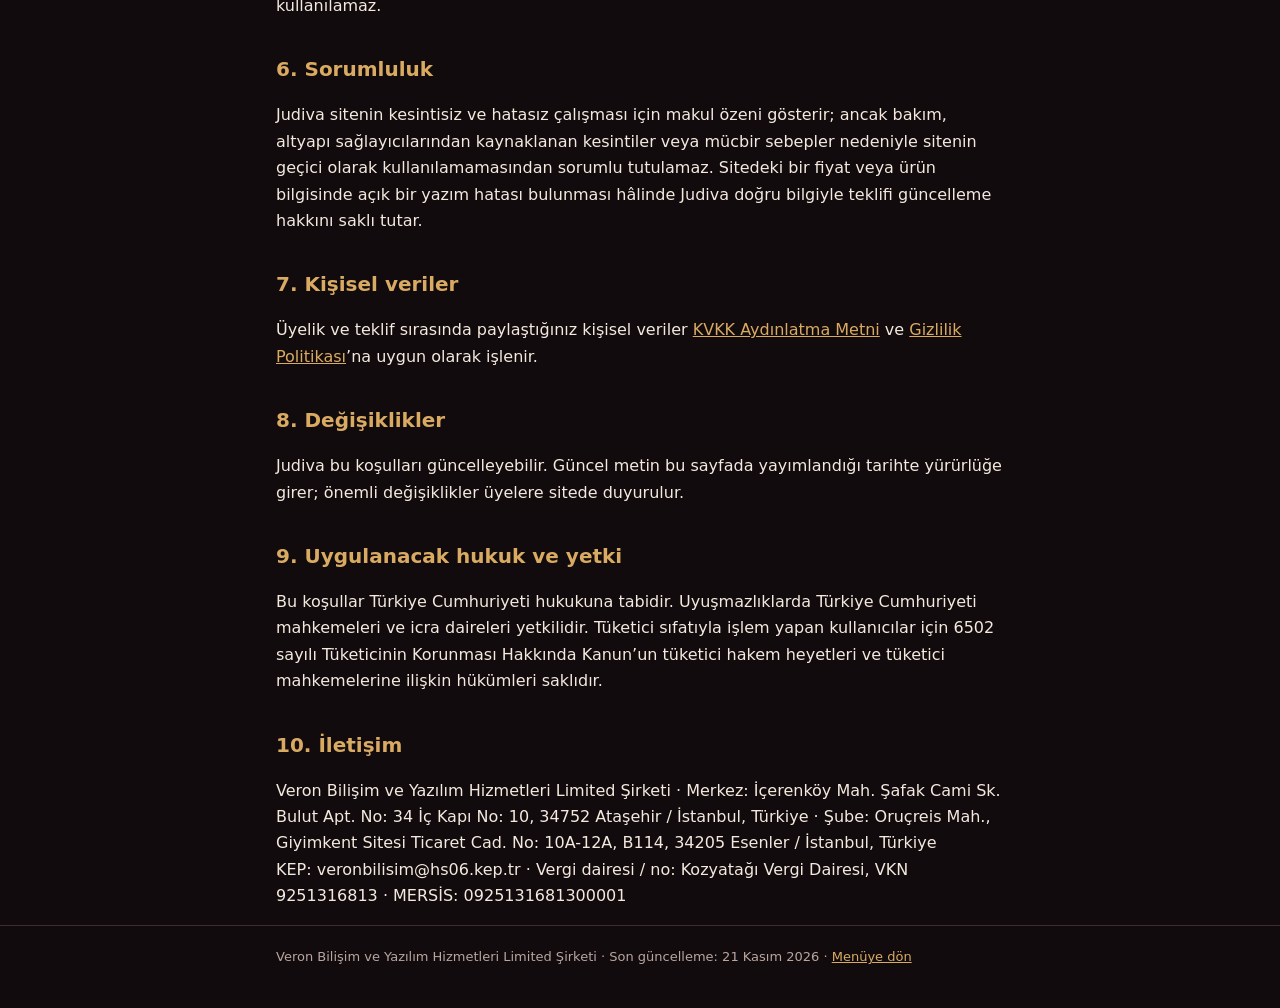
<file: yasal/kullanim-kosullari.html>
<!doctype html>
<html lang="tr">
<head>
<meta charset="utf-8">
<meta name="viewport" content="width=device-width, initial-scale=1">
<meta name="description" content="Judiva sitesinin, üyeliğin ve teklif sisteminin kullanım koşulları.">
<meta name="theme-color" content="#120b0d">
<title>Kullanım Koşulları · Judiva</title>
<link rel="icon" href="../j-icon-192.png?v=2" type="image/png" sizes="192x192">
<link rel="stylesheet" href="yasal.css?v=2">
</head>
<body>
<header><div class="wrap"><a class="home" href="../#menu">JUDIVA</a><nav aria-label="Yasal metinler"><a href="./">Tüm metinler</a><a href="aydinlatma-metni.html">Aydınlatma Metni</a><a href="gizlilik-politikasi.html">Gizlilik Politikası</a><a href="cerez-politikasi.html">Çerez Politikası</a><a href="kullanim-kosullari.html" aria-current="page">Kullanım Koşulları</a><a href="basvuru-formu.html">Başvuru Formu</a></nav></div></header>
<main class="wrap">
<h1>Kullanım Koşulları ve Üyelik Sözleşmesi</h1>
<p class="meta">judiva.com.tr sitesini kullanan ve siteye üye olan herkes bu koşulları kabul etmiş sayılır. Site <span data-k="unvan">[Şirket unvanı]</span> (“Judiva”) tarafından işletilir.</p>

<h2>1. Hizmetin kapsamı</h2>
<p>Site; Judiva ürünlerinin (mezeler, pastalar, börekler, içecekler ve diğer ürünler) tanıtıldığı bir menü, ürünlerin sepete eklenebildiği bir teklif aracı ve üyelerin tekliflerini görebildiği bir hesap alanından oluşur. Sitede online satış veya ödeme yapılmaz; site üzerinden oluşturulan belgeler fiyat teklifidir.</p>

<h2>2. Üyelik</h2>
<ul>
<li>Üye olurken verdiğiniz bilgilerin doğru ve güncel olması sizin sorumluluğunuzdadır. Bir işletme adına üye oluyorsanız bunun için yetkili olduğunuzu kabul edersiniz.</li>
<li>Üyelik telefon numarası ve şifre ile yapılır. Şifrenizin gizliliğinden ve hesabınız üzerinden yapılan işlemlerden siz sorumlusunuz. Hesabınızın izinsiz kullanıldığını fark ederseniz hemen Judiva’ya bildirin.</li>
<li>Üyelik ücretsizdir. Üyeliğinizi dilediğiniz zaman sona erdirmek için Judiva’ya başvurabilirsiniz.</li>
<li>Judiva; koşullara aykırı kullanım, yanlış bilgi verilmesi veya kötüye kullanım hâlinde üyeliği askıya alabilir veya sona erdirebilir.</li>
</ul>

<h2>3. Teklifler, fiyatlar ve sipariş</h2>
<ul>
<li>Sitedeki fiyatlar bilgilendirme amaçlıdır ve önceden haber verilmeksizin değiştirilebilir. “Fiyat sorunuz” yazan ürünlerin fiyatı Judiva ekibi tarafından ayrıca bildirilir.</li>
<li>Oluşturulan teklif, üzerinde yazan geçerlilik tarihine kadar geçerlidir. Teklifin oluşturulması tek başına bir satış sözleşmesi kurmaz; sipariş, Judiva’nın teklifi teyit etmesi ve tarafların miktar, teslim tarihi ve ödeme koşulları üzerinde anlaşmasıyla kesinleşir.</li>
<li>Vergiler, teslimat bedeli ve ödeme koşulları teklifte veya sipariş teyidinde ayrıca belirtilir.</li>
<li>İskonto kodları kampanya koşullarına, son kullanma tarihine ve varsa en düşük tutar şartına tabidir; nakde çevrilemez ve başka kampanyalarla birleştirilemez (aksi belirtilmedikçe).</li>
<li>Ürün görselleri temsilidir; el yapımı ürünlerde sunum, renk ve görünüm farklılık gösterebilir.</li>
<li>Gıda alerjisi veya özel beslenme gereksiniminiz varsa sipariş öncesinde ekibimize bildirin; içerik bilgisi için ekibimizden teyit alın.</li>
</ul>

<h2>4. Kullanım kuralları</h2>
<p>Siteyi hukuka ve bu koşullara uygun kullanmayı; sitenin işleyişini bozacak, başkalarının hesaplarına erişmeye çalışacak, otomatik araçlarla veri toplayacak veya güvenlik önlemlerini aşmaya yönelik davranışlarda bulunmamayı kabul edersiniz.</p>

<h2>5. Fikri mülkiyet</h2>
<p>Sitedeki Judiva adı ve logosu, ürün fotoğrafları, tasarım, metinler ve yazılım Judiva’ya veya lisans verenlerine aittir. Yazılı izin olmadan kopyalanamaz, çoğaltılamaz ve ticari amaçla kullanılamaz.</p>

<h2>6. Sorumluluk</h2>
<p>Judiva sitenin kesintisiz ve hatasız çalışması için makul özeni gösterir; ancak bakım, altyapı sağlayıcılarından kaynaklanan kesintiler veya mücbir sebepler nedeniyle sitenin geçici olarak kullanılamamasından sorumlu tutulamaz. Sitedeki bir fiyat veya ürün bilgisinde açık bir yazım hatası bulunması hâlinde Judiva doğru bilgiyle teklifi güncelleme hakkını saklı tutar.</p>

<h2>7. Kişisel veriler</h2>
<p>Üyelik ve teklif sırasında paylaştığınız kişisel veriler <a href="aydinlatma-metni.html">KVKK Aydınlatma Metni</a> ve <a href="gizlilik-politikasi.html">Gizlilik Politikası</a>’na uygun olarak işlenir.</p>

<h2>8. Değişiklikler</h2>
<p>Judiva bu koşulları güncelleyebilir. Güncel metin bu sayfada yayımlandığı tarihte yürürlüğe girer; önemli değişiklikler üyelere sitede duyurulur.</p>

<h2>9. Uygulanacak hukuk ve yetki</h2>
<p>Bu koşullar Türkiye Cumhuriyeti hukukuna tabidir. Uyuşmazlıklarda Türkiye Cumhuriyeti mahkemeleri ve icra daireleri yetkilidir. Tüketici sıfatıyla işlem yapan kullanıcılar için 6502 sayılı Tüketicinin Korunması Hakkında Kanun’un tüketici hakem heyetleri ve tüketici mahkemelerine ilişkin hükümleri saklıdır.</p>

<h2>10. İletişim</h2>
<p><span data-k="unvan">[Şirket unvanı]</span> · Merkez: <span data-k="adres">[Adres]</span> · Şube: <span data-k="sube">[Şube adresi]</span><br>KEP: <span data-k="kep">[KEP adresi]</span> · Vergi dairesi / no: <span data-k="vergi">[Vergi dairesi ve numarası]</span> · MERSİS: <span data-k="mersis">[MERSİS no]</span></p>
</main>
<footer><div class="wrap"><span data-k="unvan">[Şirket unvanı]</span> · Son güncelleme: <span data-k="guncelleme"></span> · <a href="../#menu">Menüye dön</a></div></footer>
<script src="bilgiler.js?v=2"></script>
</body>
</html>
</file>
<file: yasal/yasal.css>
:root {
  --bg: #120b0d; --surface: #1c1215; --line: #3d2b31; --text: #f3e9df; --muted: #b9a69f;
  --brass: #d9aa62; --wine-hi: #b03c58;
}
* { box-sizing: border-box; }
html { -webkit-text-size-adjust: 100%; }
body { margin: 0; background: var(--bg); color: var(--text); font: 16px/1.65 Outfit, system-ui, -apple-system, "Segoe UI", sans-serif; }
.wrap { max-width: 760px; margin: 0 auto; padding: 0 16px; }
header { border-bottom: 1px solid var(--line); padding: 18px 0; }
header .wrap { display: flex; align-items: center; justify-content: space-between; gap: 12px; flex-wrap: wrap; }
header a.home { color: var(--text); text-decoration: none; font-weight: 800; letter-spacing: .18em; font-size: 20px; }
header nav { display: flex; gap: 14px; flex-wrap: wrap; font-size: 14px; }
a { color: var(--brass); }
a:hover { color: var(--text); }
main { padding: 32px 0 56px; }
h1 { font-size: clamp(26px, 6vw, 36px); line-height: 1.2; margin: 0 0 6px; }
h2 { font-size: 20px; margin: 34px 0 8px; color: var(--brass); }
h3 { font-size: 17px; margin: 22px 0 6px; }
p, li { color: var(--text); }
.meta { color: var(--muted); font-size: 14px; margin: 0 0 24px; }
.note { border: 1px solid var(--line); background: var(--surface); border-radius: 12px; padding: 14px 16px; color: var(--muted); font-size: 14px; }
table { width: 100%; border-collapse: collapse; font-size: 14px; margin: 10px 0; display: block; overflow-x: auto; }
th, td { border: 1px solid var(--line); padding: 8px 10px; text-align: left; vertical-align: top; }
th { background: var(--surface); }
.ph { background: #e3b75f; color: #2a1e21; border-radius: 4px; padding: 0 4px; font-weight: 600; }
.list { list-style: none; padding: 0; display: grid; gap: 10px; }
.list a { display: block; border: 1px solid var(--line); background: var(--surface); border-radius: 12px; padding: 14px 16px; text-decoration: none; color: var(--text); }
.list a:hover { border-color: var(--brass); }
.list small { display: block; color: var(--muted); }
footer { border-top: 1px solid var(--line); color: var(--muted); font-size: 13px; padding: 20px 0 40px; }
/* Başvuru formu */
.form-grid { display: grid; gap: 10px; }
.form-grid label { display: grid; gap: 4px; font-size: 14px; color: var(--muted); }
.form-grid input, .form-grid textarea { font: inherit; color: inherit; background: var(--surface); border: 1px solid var(--line); border-radius: 8px; padding: 8px 10px; width: 100%; }
.form-grid textarea { min-height: 120px; }
.chk { display: flex; gap: 8px; align-items: flex-start; font-size: 14px; }
.btn { font: inherit; font-weight: 600; background: var(--brass); color: #120b0d; border: 0; border-radius: 999px; padding: 10px 18px; cursor: pointer; }
@media print {
  :root { --bg: #fff; --surface: #fff; --line: #999; --text: #000; --muted: #333; --brass: #000; }
  header nav, footer, .no-print { display: none !important; }
  .ph { background: none; border-bottom: 1px dotted #000; }
}
</file>
